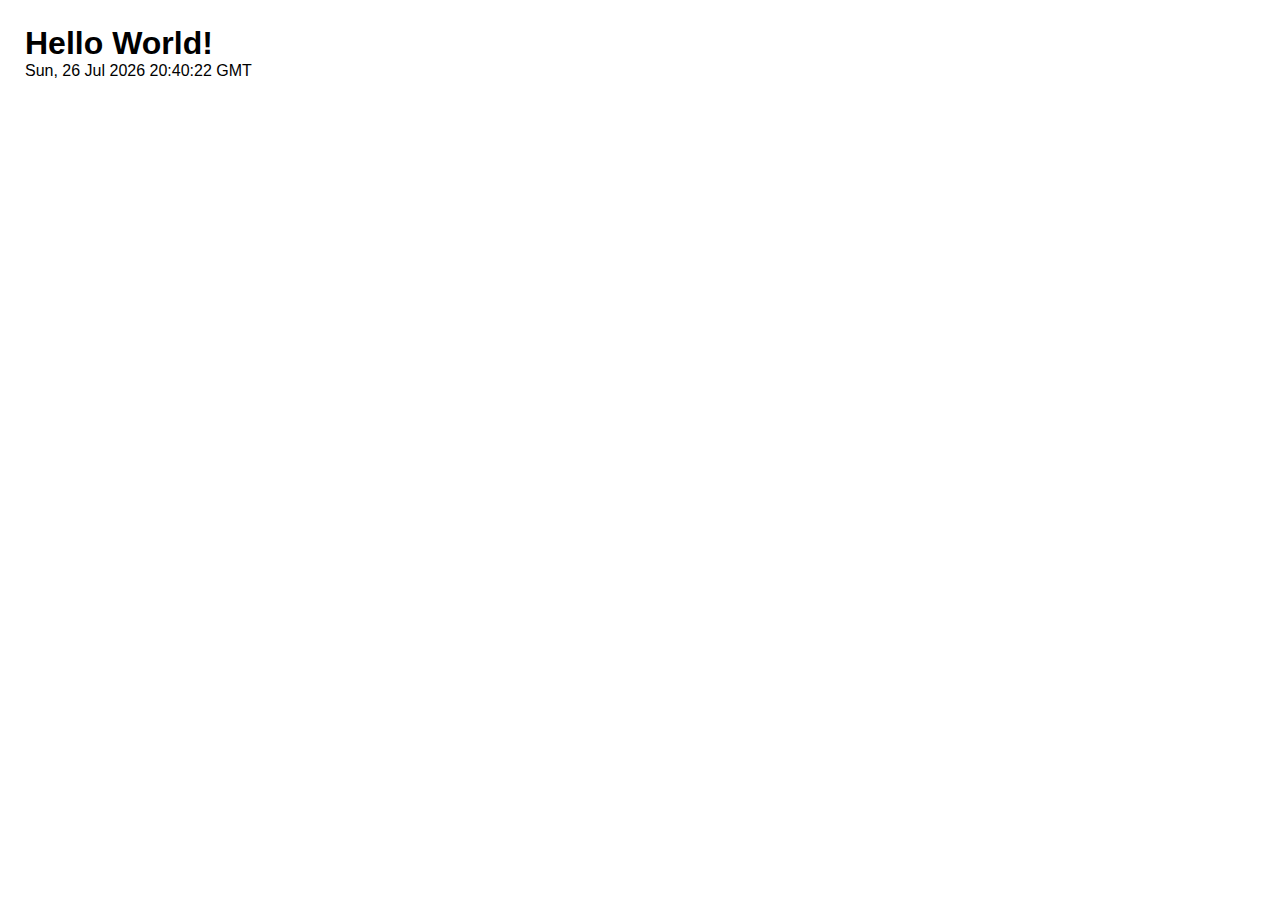
<file: DOM manipulation/index.html>
<!DOCTYPE html>
<html>
  <head>
    <title>Hello_title</title>
    <link rel="stylesheet" href="styles.css" />
  </head>
  <body>
      <h1 class="title">Hello World! </h1>
      <p id="currentTime"></p>
      <script src="script.js"></script>
  </body>
</html>
</file>
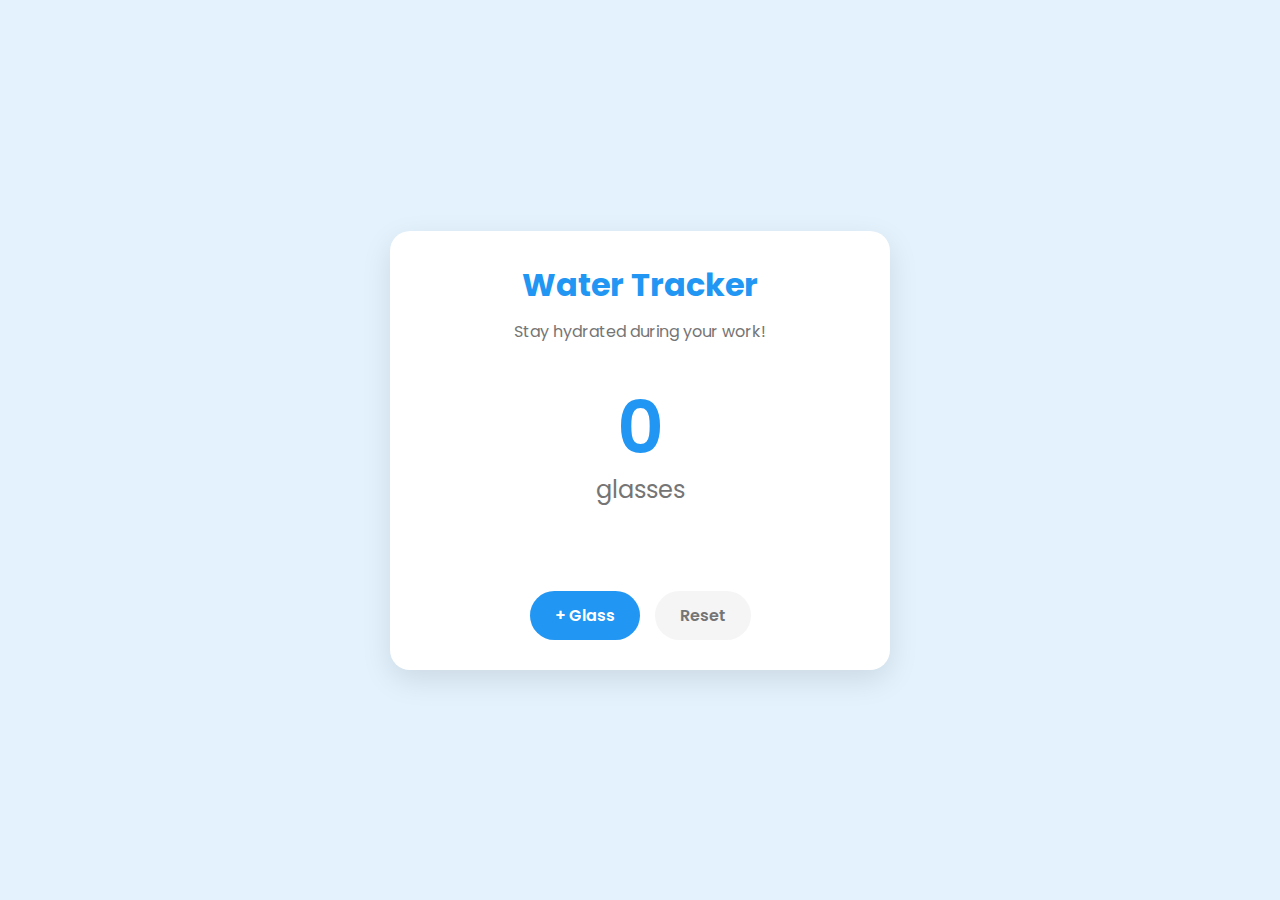
<file: water tracker/index.html>
<!DOCTYPE html>
<html lang="en">
<head>
    <meta charset="UTF-8">
    <meta name="viewport" content="width=device-width, initial-scale=1.0">
    <title>Water Tracker</title>
    <link rel="stylesheet" href="styles.css">
    <link href="https://fonts.googleapis.com/css2?family=Poppins:wght@400;600&display=swap" rel="stylesheet">
</head>
<body>
    <div class="container">
        <h1>Water Tracker</h1>
        <p>Stay hydrated during your work!</p>
        
        <div class="counter-container">
            <div class="counter" id="counter">0</div>
            <div class="unit">glasses</div>
        </div>
        
        <div class="message" id="message"></div>
        
        <div class="buttons">
            <button class="btn add-btn" id="addBtn">+ Glass</button>
            <button class="btn reset-btn" id="resetBtn">Reset</button>
        </div>
    </div>

    <script src="script.js"></script>
</body>
</html>
</file>
<file: DOM manipulation/styles.css>
* {
    margin: 0;
    padding: 0;
    font-family: 'Poppins', sans-serif;
}

body{
  padding: 25px;
}

.title {
	color: #5;
}
</file>
<file: water tracker/styles.css>
* {
    margin: 0;
    padding: 0;
    box-sizing: border-box;
    font-family: 'Poppins', sans-serif;
}

body {
    background-color: #e3f2fd;
    display: flex;
    justify-content: center;
    align-items: center;
    min-height: 100vh;
    padding: 20px;
}

.container {
    background-color: white;
    border-radius: 20px;
    padding: 30px;
    box-shadow: 0 10px 30px rgba(0, 0, 0, 0.1);
    text-align: center;
    max-width: 500px;
    width: 100%;
}

h1 {
    color: #2196f3;
    margin-bottom: 10px;
}

p {
    color: #757575;
    margin-bottom: 30px;
}

.counter-container {
    margin: 30px 0;
}

.counter {
    font-size: 72px;
    font-weight: 600;
    color: #2196f3;
}

.unit {
    font-size: 24px;
    color: #757575;
    margin-top: -10px;
}

.buttons {
    display: flex;
    justify-content: center;
    gap: 15px;
    margin-top: 30px;
}

.btn {
    border: none;
    padding: 12px 25px;
    border-radius: 50px;
    font-size: 16px;
    font-weight: 600;
    cursor: pointer;
    transition: all 0.3s ease;
}

.add-btn {
    background-color: #2196f3;
    color: white;
}

.add-btn:hover {
    background-color: #1976d2;
    transform: translateY(-2px);
}

.reset-btn {
    background-color: #f5f5f5;
    color: #757575;
}

.reset-btn:hover {
    background-color: #e0e0e0;
    transform: translateY(-2px);
}

.message {
    min-height: 24px;
    color: #4caf50;
    font-weight: 600;
    margin-top: 20px;
    opacity: 0;
    transition: opacity 0.3s ease;
}

.message.show {
    opacity: 1;
}

/* Responsive adjustments */
@media (max-width: 480px) {
    .container {
        padding: 20px;
    }
    
    .counter {
        font-size: 60px;
    }
    
    .buttons {
        flex-direction: column;
        gap: 10px;
    }
    
    .btn {
        width: 100%;
    }
}
</file>
